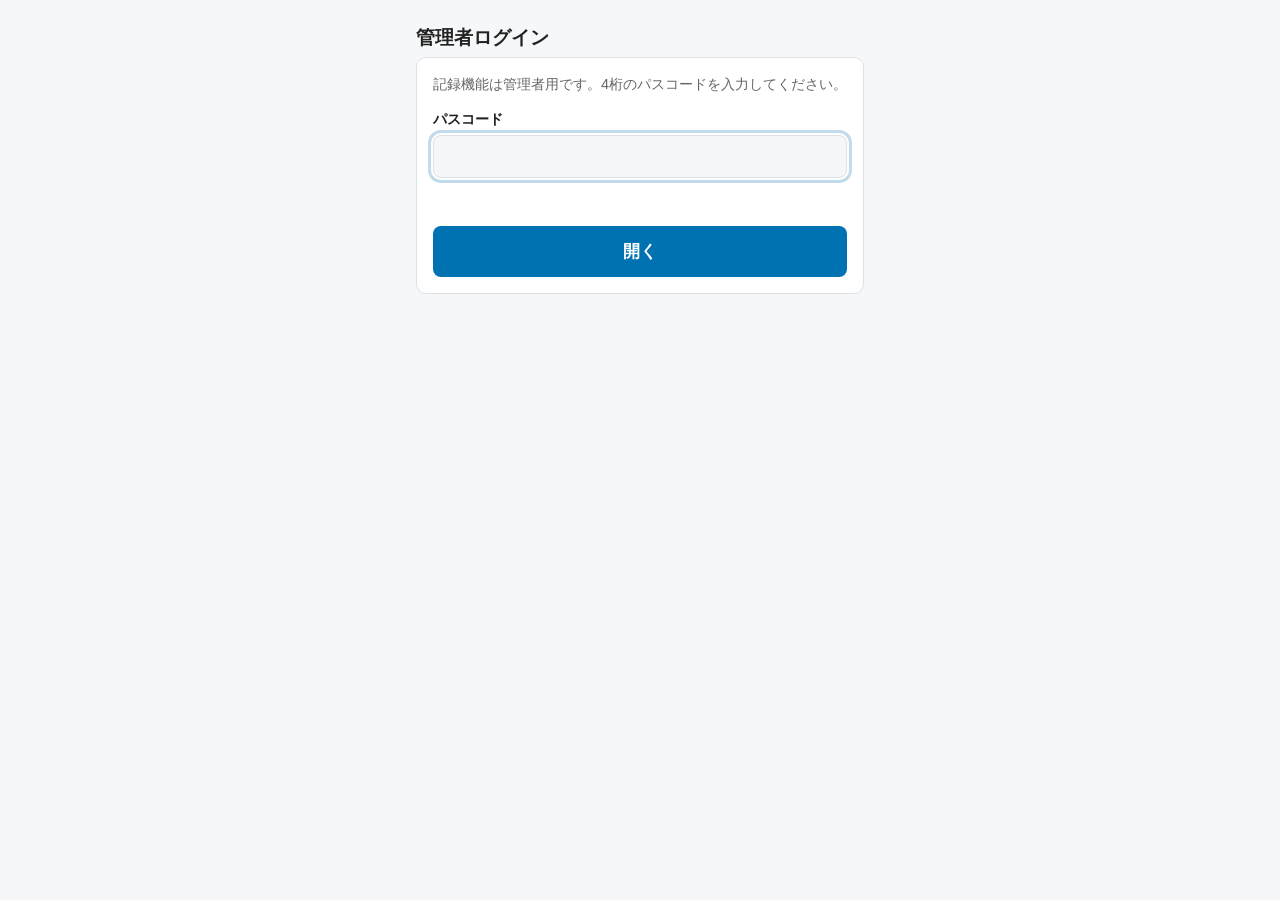
<file: input.html>
<!DOCTYPE html>
<html lang="ja">
<head>
<meta charset="UTF-8">
<meta name="viewport" content="width=device-width, initial-scale=1.0, viewport-fit=cover">
<meta name="theme-color" content="#f9ead6">
<title>水温を記録する | 茨城県 海・湖・河川水温比較</title>
<link rel="icon" href="icons/favicon-48.png" type="image/png">
<link rel="apple-touch-icon" href="icons/apple-touch-icon.png">
<link rel="manifest" href="manifest.webmanifest">
<style>
  :root {
    color-scheme: light;
    --color-bg: #f5f7f9;
    --color-surface: #ffffff;
    --color-control: #f5f7f9;
    --color-text: #222222;
    --color-muted: #666666;
    --color-border: #dde2e6;
    --color-accent: #0072B2;
    --color-accent-contrast: #ffffff;
    --color-error: #c62828;
    --color-focus-ring: rgba(0, 114, 178, 0.25);
  }
  @media (prefers-color-scheme: dark) {
    :root {
      color-scheme: dark;
      --color-bg: #11161b;
      --color-surface: #1b2229;
      --color-control: #252e37;
      --color-text: #edf1f5;
      --color-muted: #aab4be;
      --color-border: #3a4651;
      --color-accent: #56B4E9;
      --color-accent-contrast: #07141c;
      --color-error: #ff8a80;
      --color-focus-ring: rgba(86, 180, 233, 0.35);
    }
  }
  /* 手動でテーマを選択した場合は、端末設定(prefers-color-scheme)より
     こちらの明示指定を優先する。index.htmlでの選択(localStorage)に追従する。 */
  :root[data-theme="light"] {
    color-scheme: light;
    --color-bg: #f5f7f9;
    --color-surface: #ffffff;
    --color-control: #f5f7f9;
    --color-text: #222222;
    --color-muted: #666666;
    --color-border: #dde2e6;
    --color-accent: #0072B2;
    --color-accent-contrast: #ffffff;
    --color-error: #c62828;
    --color-focus-ring: rgba(0, 114, 178, 0.25);
  }
  :root[data-theme="dark"] {
    color-scheme: dark;
    --color-bg: #11161b;
    --color-surface: #1b2229;
    --color-control: #252e37;
    --color-text: #edf1f5;
    --color-muted: #aab4be;
    --color-border: #3a4651;
    --color-accent: #56B4E9;
    --color-accent-contrast: #07141c;
    --color-error: #ff8a80;
    --color-focus-ring: rgba(86, 180, 233, 0.35);
  }
  * { box-sizing: border-box; }
  body {
    margin: 0;
    font-family: -apple-system, BlinkMacSystemFont, "Hiragino Sans", "Yu Gothic", "Segoe UI", sans-serif;
    background: var(--color-bg);
    color: var(--color-text);
    line-height: 1.5;
  }
  main {
    max-width: 480px;
    margin: 0 auto;
    padding: 16px;
  }
  h1 {
    font-size: 1.2rem;
    margin: 8px 0 4px;
  }
  .back-link {
    display: inline-block;
    margin-bottom: 8px;
    font-size: 0.85rem;
    color: var(--color-accent);
    text-decoration: none;
  }
  .card {
    background: var(--color-surface);
    border: 1px solid var(--color-border);
    border-radius: 10px;
    padding: 16px;
    margin-bottom: 16px;
  }
  form {
    display: flex;
    flex-direction: column;
    gap: 14px;
  }
  label {
    font-size: 0.9rem;
    font-weight: 600;
    display: block;
    margin-bottom: 4px;
  }
  input[type="date"],
  input[type="number"],
  input[type="password"],
  textarea {
    width: 100%;
    font-size: 1.1rem;
    padding: 10px;
    border: 1px solid var(--color-border);
    border-radius: 8px;
    background: var(--color-control);
    color: var(--color-text);
  }
  input::placeholder,
  textarea::placeholder {
    color: var(--color-muted);
    opacity: 1;
  }
  input:focus-visible,
  textarea:focus-visible,
  button:focus-visible,
  .back-link:focus-visible {
    outline: 3px solid var(--color-focus-ring);
    outline-offset: 2px;
  }
  :focus:not(:focus-visible) {
    outline: none;
  }
  textarea {
    font-size: 0.95rem;
    resize: vertical;
    min-height: 3.2em;
  }
  .unit-hint {
    font-size: 0.8rem;
    color: var(--color-muted);
    font-weight: normal;
    margin-left: 4px;
  }
  button[type="submit"] {
    appearance: none;
    border: none;
    background: var(--color-accent);
    color: var(--color-accent-contrast);
    font-size: 1.05rem;
    font-weight: 600;
    padding: 14px;
    border-radius: 8px;
    cursor: pointer;
  }
  button[type="submit"]:active {
    opacity: 0.85;
  }
  .help {
    font-size: 0.82rem;
    color: var(--color-muted);
  }
  .help ol {
    margin: 4px 0 0;
    padding-left: 1.2em;
  }
  .status-text {
    font-size: 0.85rem;
    color: var(--color-muted);
    min-height: 1.2em;
    margin-top: -4px;
  }
  .gate[hidden],
  .app-content[hidden] {
    display: none;
  }
  .gate-description {
    margin: 0 0 14px;
    font-size: 0.9rem;
    color: var(--color-muted);
  }
  .gate-error {
    margin: 0;
    min-height: 1.5em;
    font-size: 0.85rem;
    color: var(--color-error);
  }
  button:disabled { opacity: 0.55; cursor: default; }
  .secondary-button {
    min-height: 44px;
    padding: 10px;
    border: 1px solid var(--color-border);
    border-radius: 8px;
    background: var(--color-control);
    color: var(--color-text);
    font: inherit;
    cursor: pointer;
  }
  summary { cursor: pointer; min-height: 44px; padding: 8px 0; font-weight: 600; }
  .help a, .status-text a { color: var(--color-accent); }
  .status-text { overflow-wrap: anywhere; }
  .status-text.error { color: var(--color-error); }
  input[type="password"] { min-width: 0; }
</style>
<script>
(function () {
  // index.htmlで手動選択されたテーマ(watertemp_theme)があれば、このページでも追従する。
  var THEME_STORAGE_KEY = "watertemp_theme";
  try {
    var stored = window.localStorage.getItem(THEME_STORAGE_KEY);
    if (stored === "light" || stored === "dark") {
      document.documentElement.setAttribute("data-theme", stored);
    }
  } catch (e) {
    // localStorageが使えない環境では端末設定に委ねる
  }
})();
</script>
</head>
<body>
<main>
  <section id="passcode-gate" class="gate" aria-labelledby="gate-title">
    <h1 id="gate-title">管理者ログイン</h1>
    <div class="card">
      <p class="gate-description">記録機能は管理者用です。4桁のパスコードを入力してください。</p>
      <form id="passcode-form">
        <div>
          <label for="passcode-input">パスコード</label>
          <input type="password" id="passcode-input" inputmode="numeric" pattern="[0-9]{4}" maxlength="4" autocomplete="one-time-code" required autofocus>
        </div>
        <p id="passcode-error" class="gate-error" role="alert" aria-live="polite"></p>
        <button type="submit">開く</button>
      </form>
    </div>
  </section>

  <div id="app-content" class="app-content" hidden>
    <a class="back-link" href="index.html">&larr; グラフを見る</a>
    <h1>水温を記録する</h1>

    <details id="token-settings" class="card">
      <summary>登録用トークンの設定 <span id="token-state" class="unit-hint"></span></summary>
      <div class="help">
        <p>初回だけ、所有者（tanyeee）のGitHubアカウントで専用トークンを発行してください。</p>
        <ol>
          <li><a href="https://github.com/settings/personal-access-tokens/new" target="_blank" rel="noopener noreferrer">Fine-grained tokenの作成画面</a>を開く。</li>
          <li>Resource ownerは「tanyeee」、Repository accessは「Only select repositories」で「ibaraki-watertemp」だけを選ぶ。</li>
          <li>Repository permissionsの「Issues」を「Read and write」にする。Contentsなど他の書き込み権限は不要です。</li>
          <li>有効期限を設定して発行し、下に貼り付ける。期限が切れたら再設定してください。</li>
        </ol>
        <p>保存先はこのブラウザ内です。公開コードには保存しません。同じサイトのスクリプトからは読み出せるため、共有端末では保存しないでください。</p>
      </div>
      <form id="token-form">
        <div>
          <label for="token-input">専用トークン</label>
          <input type="password" id="token-input" autocomplete="off" autocapitalize="none" spellcheck="false" placeholder="github_pat_…" required>
        </div>
        <button type="submit">確認してこの端末に保存</button>
        <button type="button" id="token-forget" class="secondary-button">保存したトークンを削除</button>
        <p id="token-status" class="status-text" role="status" aria-live="polite"></p>
      </form>
    </details>

    <div class="card">
      <form id="temp-form">
        <div>
          <label for="date-input">日付</label>
          <input type="date" id="date-input" name="date" required>
        </div>
        <div>
          <label for="value-input">水温<span class="unit-hint">(°C)</span></label>
          <input type="number" id="value-input" name="value" min="-5" max="45" step="0.1" inputmode="decimal" required>
        </div>
        <div>
          <label for="note-input">備考<span class="unit-hint">(任意)</span></label>
          <textarea id="note-input" name="note" maxlength="1000" placeholder="例: 前日に大雨、濁りあり など"></textarea>
        </div>
        <p id="status-text" class="status-text" role="status" aria-live="polite"></p>
        <button type="submit" id="register-button">登録</button>
      </form>
    </div>

    <div class="card help">
      <strong>使い方</strong>
      <ol>
        <li>初回だけ登録用トークンを設定します。</li>
        <li>日付と水温を入力して「登録」をタップすると、この画面から送信されます。</li>
        <li>「受付完了」が表示されたら、数分後に自動処理でグラフへ反映されます。同じ日付の値は上書きされます。</li>
      </ol>
      <p><a href="https://github.com/tanyeee/ibaraki-watertemp/issues?q=is%3Aissue%20author%3Atanyeee%20temp%3A%20sort%3Acreated-desc" target="_blank" rel="noopener noreferrer">記録の受付・処理状況を確認する</a></p>
    </div>
  </div>
</main>

<script>
(function () {
  var GATE_STORAGE_KEY = "tapwater_gate_ok";
  var PASSCODE_HASH = "c91bcd9ef3968cb25256c8fda7b1613b6a3cdddb7513ca818193e4daac5f00e1";

  var gate = document.getElementById("passcode-gate");
  var appContent = document.getElementById("app-content");
  var passcodeForm = document.getElementById("passcode-form");
  var passcodeInput = document.getElementById("passcode-input");
  var passcodeError = document.getElementById("passcode-error");

  function showApp() {
    gate.hidden = true;
    appContent.hidden = false;
  }

  try {
    if (window.localStorage.getItem(GATE_STORAGE_KEY) === "1") {
      showApp();
    }
  } catch (e) {
    // localStorageが使えない環境では毎回パスコードを確認する
  }

  passcodeForm.addEventListener("submit", async function (ev) {
    ev.preventDefault();
    passcodeError.textContent = "";

    var data = new TextEncoder().encode(passcodeInput.value);
    var digest = await window.crypto.subtle.digest("SHA-256", data);
    var hash = Array.from(new Uint8Array(digest), function (byte) {
      return byte.toString(16).padStart(2, "0");
    }).join("");

    if (hash === PASSCODE_HASH) {
      try {
        window.localStorage.setItem(GATE_STORAGE_KEY, "1");
      } catch (e) {
        // localStorageが使えなくても現在のページではフォームを表示する
      }
      showApp();
      return;
    }

    passcodeError.textContent = "パスコードが違います";
    passcodeInput.value = "";
    passcodeInput.focus();
  });
})();
</script>

<script src="input.js"></script>
</body>
</html>
</file>
